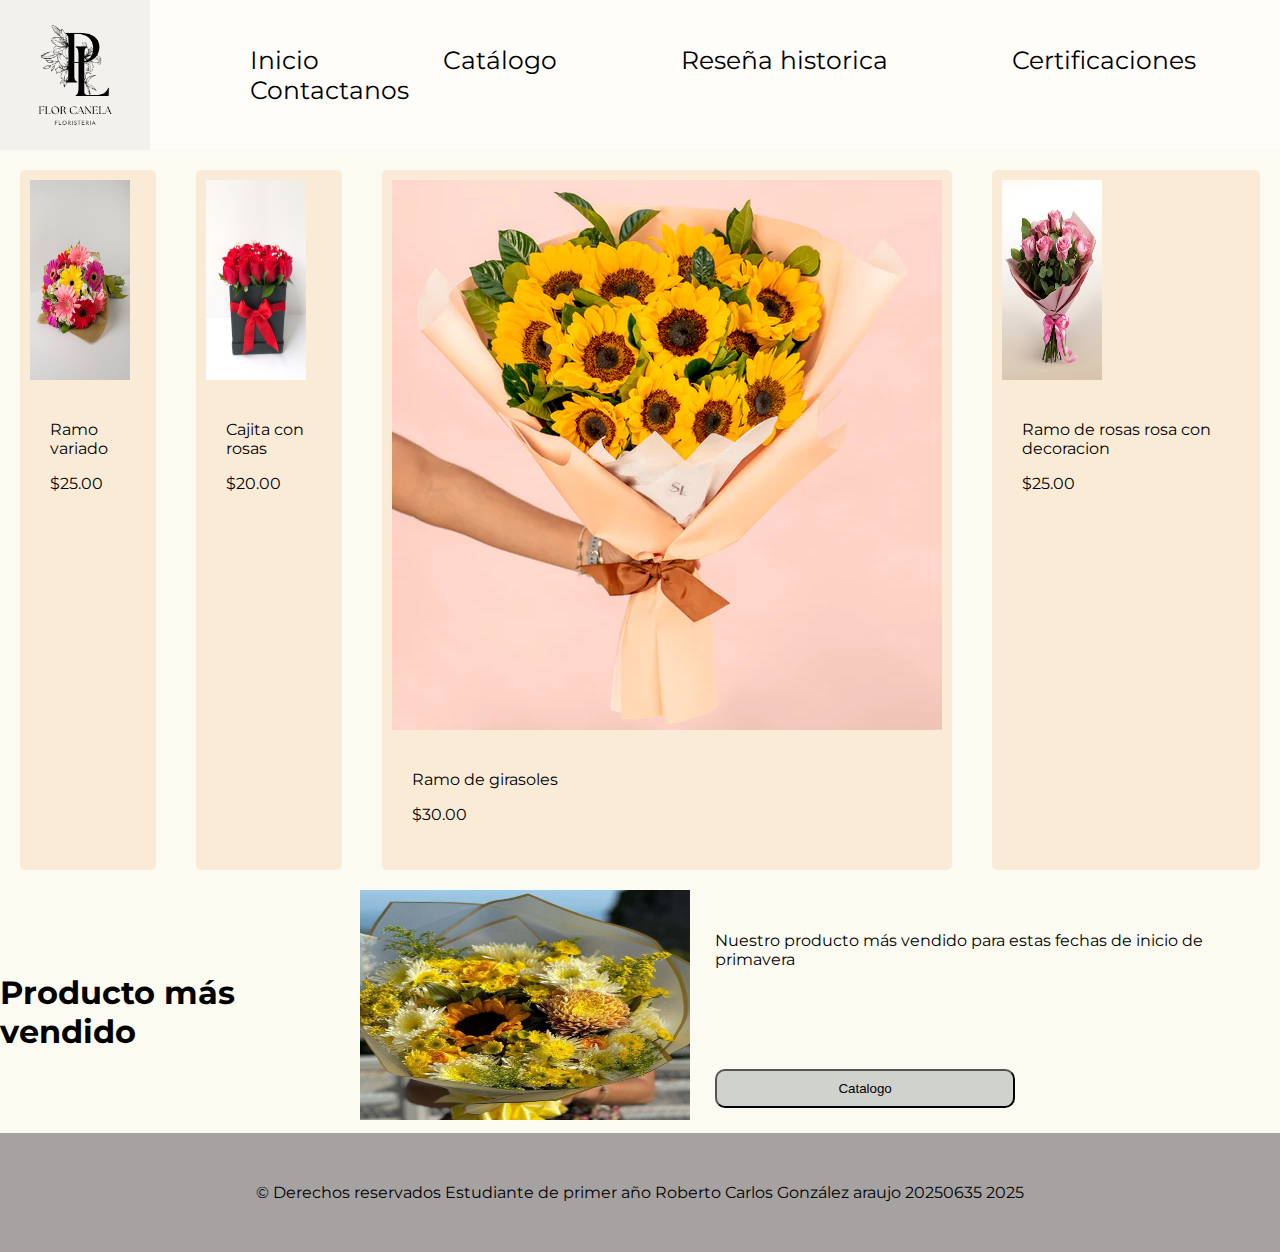
<file: index.html>
<!DOCTYPE html>
<html lang="en">
  <head>
    <meta charset="UTF-8" />
    <meta name="viewport" content="width=device-width, initial-scale=1.0" />
    <link rel="icon" href="img/flor.png" type="png" />
    <link rel="stylesheet" href="CSS/style.css" />
    <link rel="icon" href="" />
    <title>Inicio</title>
  </head>
  <nav class="monse">
    <img
      src="img/Beige & Black Aesthetic Flower Boutique Logo.png"
      alt="Logo"
      class=""
    />
    <ul class="monse">
      <li><a href="index.html" target="_blank">Inicio</a></li>
      <li><a href="pages/Catalogo.html" target="_blank">Catálogo</a></li>
      <li><a href="pages/Reseña.html" target="_blank">Reseña historica</a></li>
      <li><a href="#">Certificaciones</a></li>
      <li><a href="#">Contactanos</a></li>
    </ul>
  </nav>

  <body>
    <main>
      <div class="monse">
        <div class="tarjetas">
          <div class="card calta">
            <img
              src="img/15_Gerberas_Coloridas_en_ramo_Frente.jpg"
              alt="ramo1"
              class="card-img"
            />
            <div class="card-content">
              <p>Ramo variado</p>
              <p class="precio">$25.00</p>
            </div>
          </div>

          <div class="card calta">
            <img
              src="img/flores-para-mi-amor-bucaramanga.jpeg"
              alt="ramo1"
              class="card-img"
            />
            <div class="card-content">
              <p>Cajita con rosas</p>
              <p class="precio">$20.00</p>
            </div>
          </div>

          <div class="card calta">
            <img
              src="img/D1200_f1dd9ec7-e572-4a7e-b240-6c629ff55960_550x.webp"
              alt="ramo1"
              class=""
            />
            <div class="card-content">
              <p>Ramo de girasoles</p>
              <p class="precio">$30.00</p>
            </div>
          </div>

          <div class="card calta">
            <img
              src="img/BouquetDeDoceRosasRosadas.webp"
              alt="ramo1"
              class="card-img"
            />
            <div class="card-content">
              <p>Ramo de rosas rosa con decoracion</p>
              <p class="precio">$25.00</p>
            </div>
          </div>
        </div>
      </div>
    </main>
    <aside class="monse">
      <div class="asaside">
        <h1 class="h1c">Producto más vendido</h1>
        <div class="tarjetas">
          <img
            src="img/WhatsApp-Image-2024-09-19-at-3.33.55-PM-2-1-1.jpeg"
            alt="masvendido"
            class="masV"
          />
          <div class="opa">
            <p class="pasa">
              Nuestro producto más vendido para estas fechas de inicio de
              primavera
            </p>
            <a href="pages/Catalogo.html">
              <button class="botom">Catalogo</button>
            </a>
          </div>
        </div>
      </div>
    </aside>
    <footer class="monse">
      © Derechos reservados Estudiante de primer año Roberto Carlos González
      araujo 20250635 2025
    </footer>
  </body>
</html>
</file>
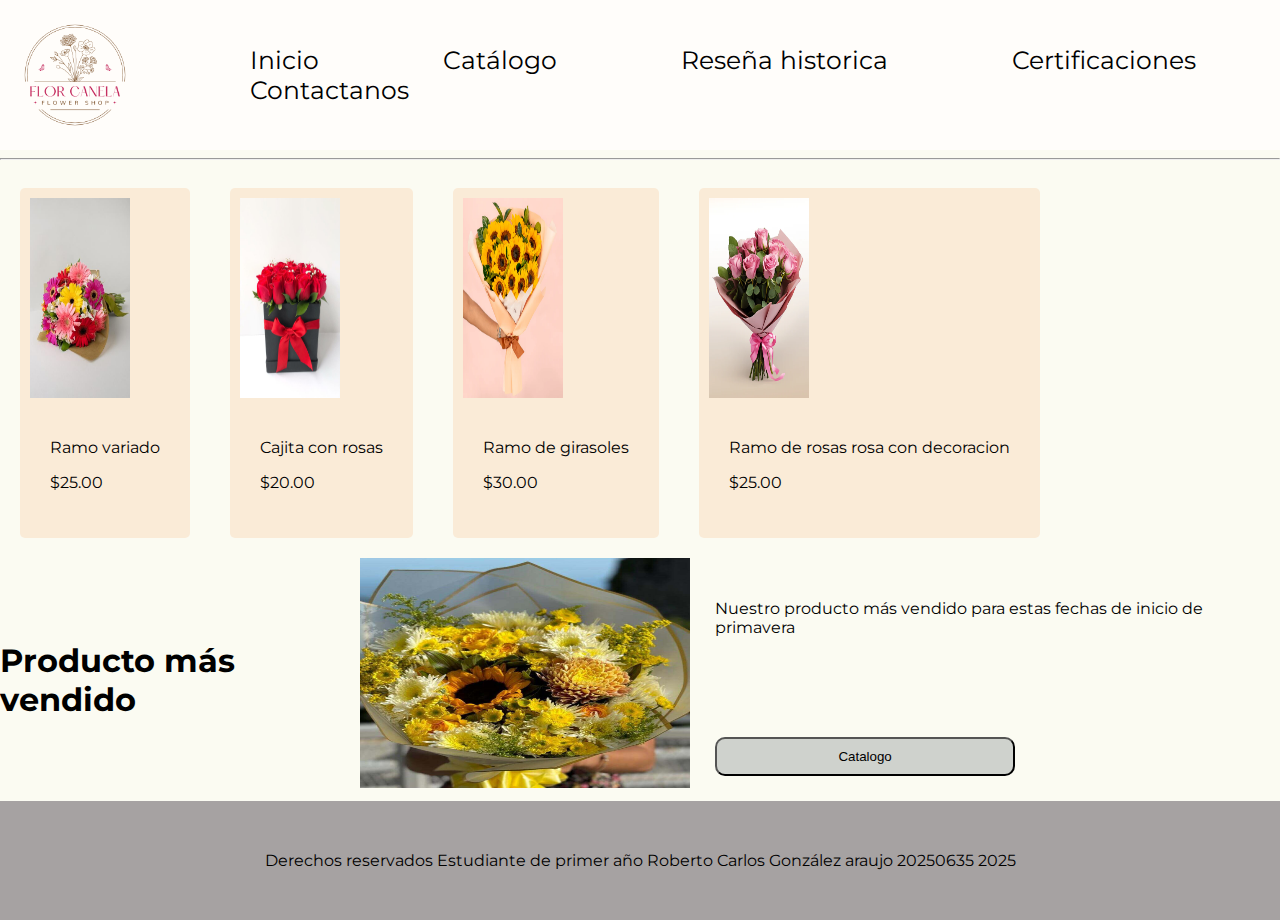
<file: pages/index.html>
<!DOCTYPE html>
<html lang="en">
  <head>
    <meta charset="UTF-8" />
    <meta name="viewport" content="width=device-width, initial-scale=1.0" />
    <link rel="stylesheet" href="../CSS/style.css" />
    <link rel="icon" href="" />
    <title>Inicio</title>
  </head>
  <nav class="monse">
    <img src="../img/Pink Modern Flower Shop Logo.png" alt="Logo" class="" />
    <ul class="monse">
      <li><a href="index.html">Inicio</a></li>
      <li><a href="Catalogo.html">Catálogo</a></li>
      <li><a href="Reseña.html">Reseña historica</a></li>
      <li><a href="#">Certificaciones</a></li>
      <li><a href="#">Contactanos</a></li>
    </ul>
  </nav>
  <hr />
  <body>
    <main>
      <div class="monse">
        <div class="tarjetas">
          <div class="card">
            <img
              src="../img/15_Gerberas_Coloridas_en_ramo_Frente.jpg"
              alt="ramo1"
              class="card-img"
            />
            <div class="card-content">
              <p>Ramo variado</p>
              <p>$25.00</p>
            </div>
          </div>

          <div class="card">
            <img
              src="../img/flores-para-mi-amor-bucaramanga.jpeg"
              alt="ramo1"
              class="card-img"
            />
            <div class="card-content">
              <p>Cajita con rosas</p>
              <p>$20.00</p>
            </div>
          </div>

          <div class="card">
            <img
              src="../img/D1200_f1dd9ec7-e572-4a7e-b240-6c629ff55960_550x.webp"
              alt="ramo1"
              class="card-img"
            />
            <div class="card-content">
              <p>Ramo de girasoles</p>
              <p>$30.00</p>
            </div>
          </div>

          <div class="card">
            <img
              src="../img/BouquetDeDoceRosasRosadas.webp"
              alt="ramo1"
              class="card-img"
            />
            <div class="card-content">
              <p>Ramo de rosas rosa con decoracion</p>
              <p>$25.00</p>
            </div>
          </div>
        </div>
      </div>
    </main>
    <aside class="monse">
      <div class="asaside">
        <h1 class="Tasa">Producto más vendido</h1>
        <div class="tarjetas">
          <img
            src="../img/WhatsApp-Image-2024-09-19-at-3.33.55-PM-2-1-1.jpeg"
            alt="masvendido"
            class="masV"
          />
            <div class="opa">
                 <p class="pasa asaside">
                 Nuestro producto más vendido para estas fechas de inicio de
                 primavera
                 </p>
               <a href="Catalogo.html"> <button class="botom">Catalogo</button> </a>
            </div>
        </div>
      </div>
    </aside>
    <footer class="monse">Derechos reservados Estudiante de primer año Roberto Carlos González araujo 20250635 2025</footer>
  </body>
</html>
</file>
<file: CSS/style.css>
@import url('https://fonts.googleapis.com/css2?family=Montserrat:ital,wght@0,100..900;1,100..900&display=swap');

.monse{
    font-family: "Montserrat", sans-serif;
    font-optical-sizing: auto;
    font-weight: 400;
    font-style: normal;
   
}

nav{
    background-color: #fffdfa;
    display: flex;
    flex-direction: row;
    align-items: center;
    justify-content: space-around;
}
nav a{
    text-decoration: none;
    color: black;
}
nav a:hover{
    text-decoration: underline;
}
.tarjetas{
    display: flex;
}
.logo{
    width: 100px;
}
nav li{
    display: inline;
    padding: 60px;
    font-size: 25px;
}
nav img{
    width: 150px;
}
body{
    margin: auto;
    background-color: #FBFBF2;
    
}
.card{
    border-radius: 5px;
    background-color: antiquewhite;
    padding: 10px;
    margin: 20px;
    
   
}
.card-content{
  padding: 20px;
}
.card-img{
    width: 100px;
    height: 200px;
}
.Tasa{
    display: block;
    align-items: center;
}
.masV{
    width: 350px;
    height: 230px;
}
.botom{
    background-color: #CFD2CD;
    flex-direction: column;
    border-radius: 10px;
    width: 300px;
    padding: 10px;
}
.asaside{
    
    align-items: center;
    display: flex;
    
    
    justify-content: center;
}
.pasa{
    margin-bottom: 100px;
}
.opa{
    margin: 25px;
}
footer{
    background-color: #A6A2A2;
    padding: 50px;
    margin: auto;
    text-align: center;
}
</file>
